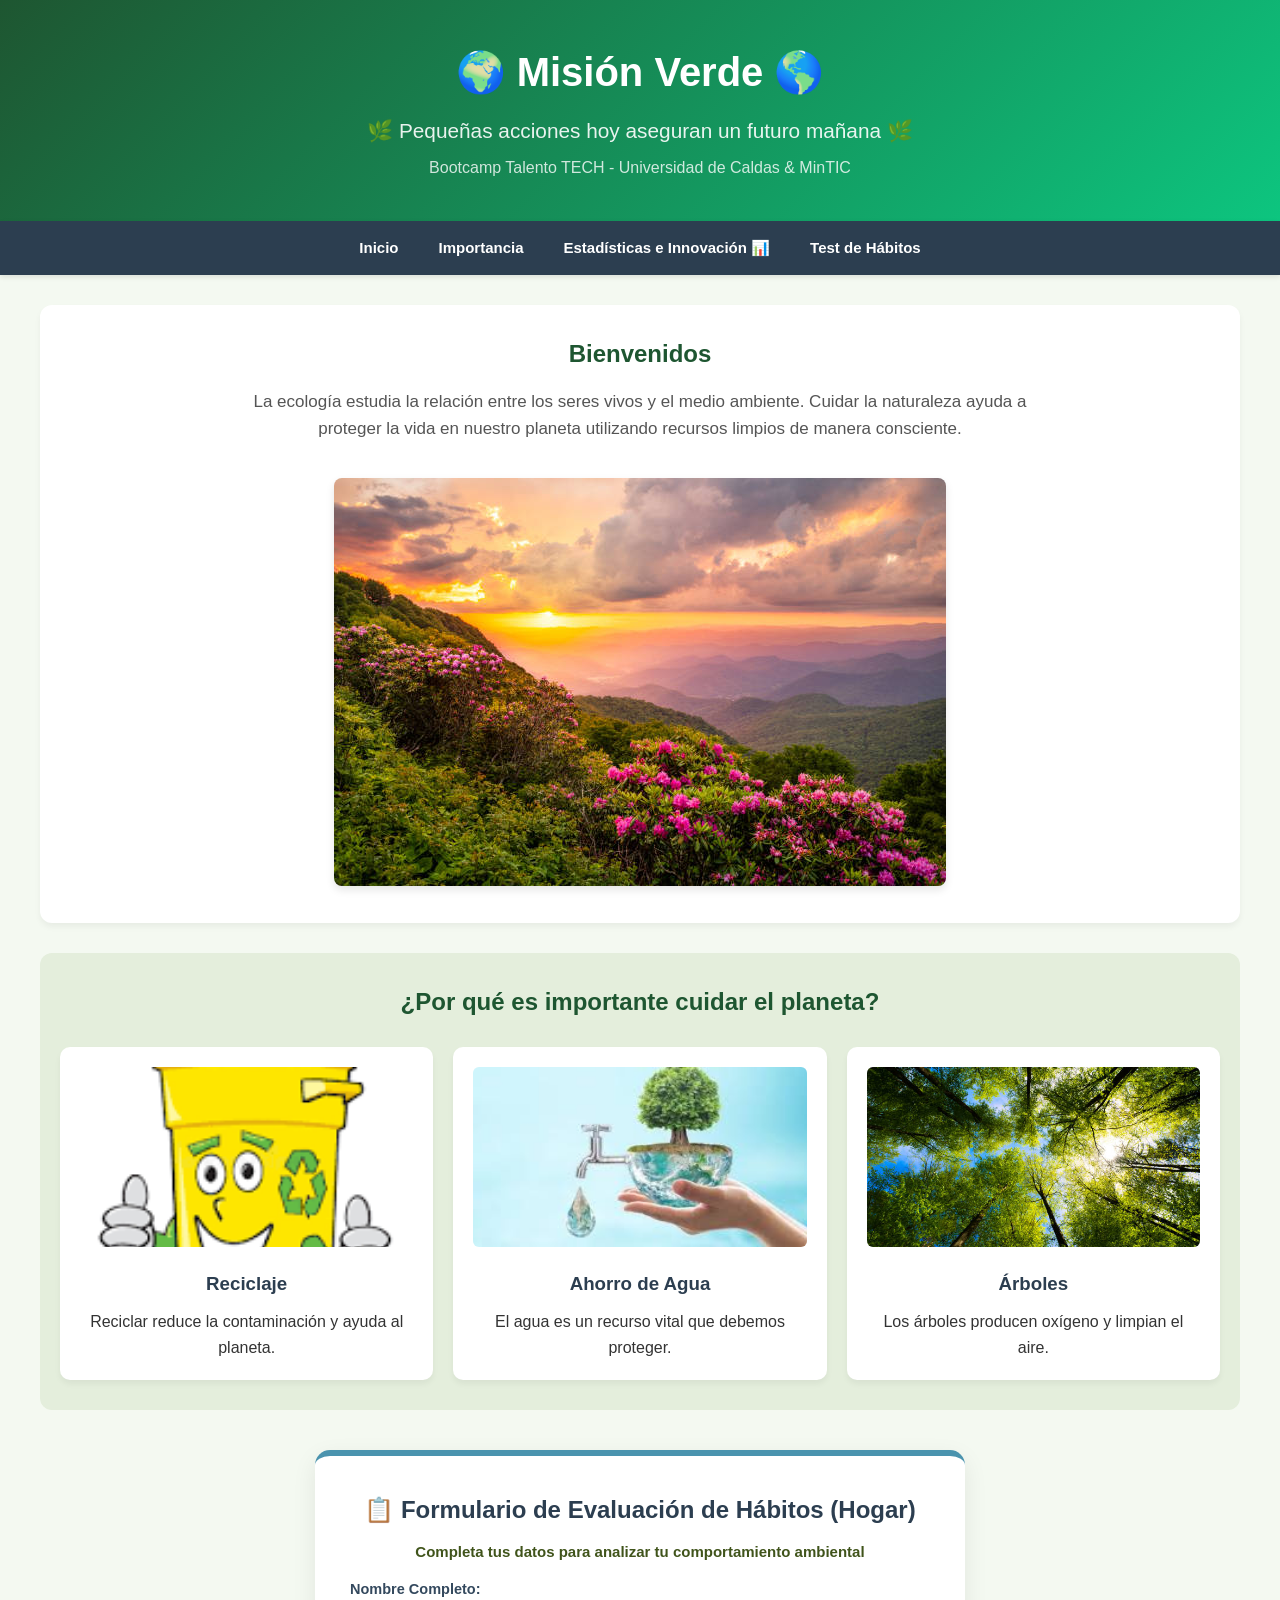
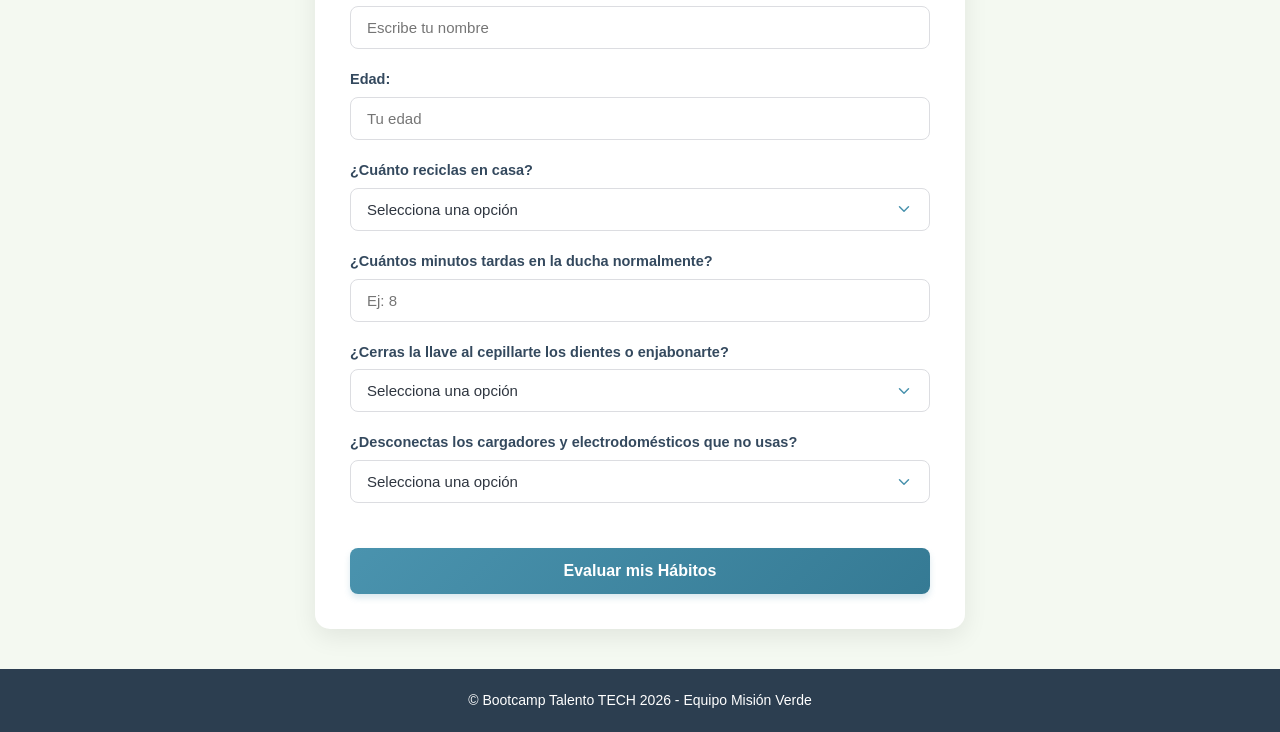
<file: Proyecto_Mision_Verde/Proyecto_Mision_Verde/index.html>
<!DOCTYPE html>
<html lang="es">
<head>
    <meta charset="UTF-8">
    <meta name="viewport" content="width=device-width, initial-scale=1.0">
    <title>Misión Verde - Inicio</title>
    <link rel="stylesheet" href="style.css">
</head>
<body>

    <header>
        <h1>🌍 Misión Verde 🌎</h1>
        <h2>🌿 Pequeñas acciones hoy aseguran un futuro mañana 🌿</h2>
        <h3>Bootcamp Talento TECH - Universidad de Caldas & MinTIC</h3>
    </header>

    <nav>
        <a href="index.html#inicio">Inicio</a>
        <a href="index.html#importancia">Importancia</a>
        <a href="estadisticas.html">Estadísticas e Innovación 📊</a>
        <a href="index.html#test">Test de Hábitos</a>
    </nav>

    <section id="inicio" class="principal">
        <h2>Bienvenidos</h2>
        <p>
            La ecología estudia la relación entre los seres vivos y el medio ambiente.
            Cuidar la naturaleza ayuda a proteger la vida en nuestro planeta utilizando recursos limpios de manera consciente.
        </p> 
        <img src="1_himagen.jpg" alt="Naturaleza">
    </section>

    <section id="importancia" class="contenedor">
        <h2>¿Por qué es importante cuidar el planeta?</h2>
        <div class="tarjetas">
            <div class="tarjeta">
                <img src="2_imagen.jpg" alt="Reciclaje">
                <h3>Reciclaje</h3>
                <p>Reciclar reduce la contaminación y ayuda al planeta.</p>
            </div>
            <div class="tarjeta">
                <img src="3_imagen.jpg" alt="Ahorro de agua">
                <h3>Ahorro de Agua</h3>
                <p>El agua es un recurso vital que debemos proteger.</p>
            </div>
            <div class="tarjeta">
                <img src="4_imagen.jpg" alt="Árboles">
                <h3>Árboles</h3>
                <p>Los árboles producen oxígeno y limpian el aire.</p>
            </div>
        </div>
    </section>

    <section id="test" class="formulario">
        <h2>📋 Formulario de Evaluación de Hábitos (Hogar)</h2>
        <p style="color: #40541b; font-weight: bold; margin-bottom: 15px;">Completa tus datos para analizar tu comportamiento ambiental</p>

        <form id="formEcológico" onsubmit="event.preventDefault();">
            <div class="grupo">
                <label for="nombre">Nombre Completo:</label>
                <input type="text" id="nombre" required placeholder="Escribe tu nombre">
            </div>
            
            <div class="grupo">
                <label for="edad">Edad:</label>
                <input type="number" id="edad" required min="1" placeholder="Tu edad">
            </div>

            <div class="grupo">
                <label for="recicla">¿Cuánto reciclas en casa?</label>
                <select id="recicla" required>
                    <option value="">Selecciona una opción</option>
                    <option value="mucho">Mucho (Separo todos los residuos)</option>
                    <option value="poco">Poco / A veces</option>
                    <option value="nada">Nada</option>
                </select>
            </div>

            <div class="grupo">
                <label for="bano">¿Cuántos minutos tardas en la ducha normalmente?</label>
                <input type="number" id="bano" required min="1" placeholder="Ej: 8">
            </div>

            <div class="grupo">
                <label for="lavamanos">¿Cerras la llave al cepillarte los dientes o enjabonarte?</label>
                <select id="lavamanos" required>
                    <option value="">Selecciona una opción</option>
                    <option value="si">Sí, siempre la cierro</option>
                    <option value="no">No, la dejo corriendo</option>
                </select>
            </div>

            <div class="grupo">
                <label for="desconecta">¿Desconectas los cargadores y electrodomésticos que no usas?</label>
                <select id="desconecta" required>
                    <option value="">Selecciona una opción</option>
                    <option value="si">Sí, siempre los desconecto</option>
                    <option value="no">No, se quedan conectados</option>
                </select>
            </div>

            <button type="button" style="margin-top: 25px;" onclick="evaluarHabitos()">Evaluar mis Hábitos</button>
        </form>

        <div id="resultado" style="display: none; width: 100%; max-width: 500px; margin-top: 20px; padding: 15px; border-radius: 8px; font-weight: bold; text-align: center;"></div>
    </section>

    <footer>
        <p>© Bootcamp Talento TECH 2026 - Equipo Misión Verde</p>
    </footer>

    <script src="ejemploJs.js"></script>
</body>
</html>
</file>
<file: Proyecto_Mision_Verde/Proyecto_Mision_Verde/style.css>
/* ==========================================================================
   ESTILOS GENERALES Y PALETA DE COLORES - MISIÓN VERDE
   ========================================================================== */
* {
    box-sizing: border-box;
    margin: 0;
    padding: 0;
    font-family: 'Segoe UI', Tahoma, Geneva, Verdana, sans-serif;
}

body {
    background-color: #f4f9f1;
    color: #333333;
    line-height: 1.6;
}

/* Encabezado Principal */
header {
    background: linear-gradient(135deg, #1e5631, #0dc57f);
    color: white;
    text-align: center;
    padding: 40px 20px;
    box-shadow: 0 4px 12px rgba(0,0,0,0.1);
}

header h1 {
    font-size: 2.5rem;
    margin-bottom: 10px;
}

header h2 {
    font-size: 1.3rem;
    font-weight: 300;
    opacity: 0.9;
    margin-bottom: 8px;
}

header h3 {
    font-size: 1rem;
    font-weight: 400;
    opacity: 0.8;
}

/* Barra de Navegación */
nav {
    background-color: #2c3e50;
    display: flex;
    justify-content: center;
    flex-wrap: wrap;
    position: sticky;
    top: 0;
    z-index: 1000;
    box-shadow: 0 2px 5px rgba(0,0,0,0.1);
}

nav a {
    color: #ffffff;
    text-decoration: none;
    padding: 15px 20px;
    font-weight: 600;
    font-size: 15px;
    transition: all 0.3s ease;
}

nav a:hover {
    background-color: #0dc57f;
    color: white;
}

/* Secciones del Contenido */
section {
    padding: 40px 20px;
    max-width: 1200px;
    margin: 0 auto;
}

.principal {
    text-align: center;
    background: white;
    margin-top: 30px;
    margin-bottom: 30px;
    border-radius: 12px;
    box-shadow: 0 4px 6px rgba(0,0,0,0.05);
    padding: 30px;
}

.principal h2 {
    color: #1e5631;
    margin-bottom: 15px;
}

.principal p {
    font-size: 17px;
    max-width: 800px;
    margin: 0 auto 20px auto;
    color: #555;
}

.principal img {
    max-width: 100%;
    height: auto;
    border-radius: 8px;
    margin-top: 15px;
    box-shadow: 0 4px 8px rgba(0,0,0,0.1);
}

/* Tarjetas Informativas y Gráficos */
.contenedor {
    background-color: #e4eedc;
    border-radius: 12px;
    margin-bottom: 30px;
    padding: 30px 20px;
}

.contenedor h2 {
    text-align: center;
    color: #1e5631;
    margin-bottom: 25px;
}

.tarjetas {
    display: flex;
    justify-content: center;
    gap: 20px;
    flex-wrap: wrap;
    width: 100%;
}

.tarjeta {
    background: white;
    border-radius: 10px;
    padding: 20px;
    flex: 1;
    min-width: 280px;
    box-shadow: 0 4px 6px rgba(0,0,0,0.05);
    text-align: center;
    transition: transform 0.3s ease;
}

.tarjeta:hover {
    transform: translateY(-5px);
}

.tarjeta img {
    width: 100%;
    height: 180px;
    object-fit: cover;
    border-radius: 6px;
    margin-bottom: 15px;
}

.tarjeta h3 {
    color: #2c3e50;
    margin-bottom: 10px;
}

/* Tablas Estilizadas */
table {
    margin-top: 15px;
    background: white;
}

th, td {
    text-align: left;
}

tr:nth-child(even) {
    background-color: #f9fbf7;
}

/* Contenedores fijados para los Canvas de Chart.js */
.box-grafica {
    position: relative;
    height: 260px;
    width: 100%;
}

/* ==========================================================================
   NUEVO: SECCIÓN DE FORMULARIOS (AQUÍ OCURRE LA MEJORA VISUAL DEL TEST)
   ========================================================================== */
.formulario {
    background: #ffffff;
    max-width: 650px;
    margin: 40px auto;
    padding: 35px;
    border-radius: 15px;
    box-shadow: 0 8px 24px rgba(0, 0, 0, 0.08);
    border-top: 6px solid #4a93ae; /* Detalle de color azul del dashboard */
    text-align: center;
}

.formulario h2 {
    color: #2c3e50;
    margin-bottom: 10px;
    font-size: 24px;
}

.formulario p {
    color: #7f8c8d;
    font-size: 15px;
    margin-bottom: 25px;
}

/* Contenedor Interno de los Elementos */
.formulario form {
    display: flex;
    flex-direction: column;
    align-items: center;
    gap: 20px; /* Separación balanceada e idónea entre preguntas */
    width: 100%;
}

/* Grupo de campos (Para vistas con estructuras tipo label + input) */
.grupo {
    width: 100%;
    display: flex;
    flex-direction: column;
    text-align: left;
}

/* Enunciados Largos de las Preguntas */
.formulario label {
    width: 100%;
    text-align: left;
    font-weight: 600;
    color: #34495e; /* Tono oscuro moderno y súper legible */
    margin-bottom: 6px;
    font-size: 14.5px;
    line-height: 1.5;
}

/* Homogeneizar Inputs de Texto, Números y Selectores */
.formulario input[type="text"],
.formulario input[type="number"],
.formulario select {
    width: 100% !important; /* Fuerza simetría perfecta en todos los campos */
    max-width: 100% !important;
    padding: 12px 16px; /* Incremento de espacio interno para comodidad de lectura */
    border: 1.5px solid #dcdde1;
    border-radius: 8px; /* Esquinas suaves */
    font-size: 15px;
    color: #2f3640;
    background-color: #ffffff;
    box-sizing: border-box;
    transition: all 0.3s ease; /* Transición animada suave al dar foco */
}

/* Estilo Premium para Cajas de Selección (<select>) */
.formulario select {
    cursor: pointer;
    appearance: none; /* Quitamos la flecha gris rígida por defecto del sistema */
    -webkit-appearance: none;
    -moz-appearance: none;
    /* Inyección de una flecha vectorial minimalista limpia y personalizada */
    background-image: url("data:image/svg+xml;utf8,<svg xmlns='http://www.w3.org/2000/svg' width='24' height='24' viewBox='0 0 24 24' fill='none' stroke='%234a93ae' stroke-width='2' stroke-linecap='round' stroke-linejoin='round'><polyline points='6 9 12 15 18 9'></polyline></svg>");
    background-repeat: no-repeat;
    background-position: right 16px center; /* Ubicada a la derecha de forma balanceada */
    background-size: 18px;
    padding-right: 45px; /* Evita que los textos largos pisen la nueva flecha */
}

/* Efectos al Enfocar (Click en el campo) */
.formulario input[type="text"]:focus,
.formulario input[type="number"]:focus,
.formulario select:focus {
    outline: none;
    border-color: #4a93ae; /* Cambia al tono azul del dashboard */
    box-shadow: 0 0 8px rgba(74, 147, 174, 0.25); /* Resplandor sutil */
    background-color: #fbfdfe;
}

/* Botones de Envío / Cálculo del Algoritmo */
.formulario button {
    width: 100%;
    background: linear-gradient(135deg, #4a93ae, #357a94);
    color: white;
    border: none;
    padding: 14px;
    font-size: 16px;
    font-weight: bold;
    border-radius: 8px;
    cursor: pointer;
    box-shadow: 0 4px 6px rgba(74, 147, 174, 0.2);
    transition: all 0.2s ease;
    margin-top: 10px;
}

.formulario button:hover {
    background: linear-gradient(135deg, #357a94, #285e72);
    box-shadow: 0 6px 12px rgba(74, 147, 174, 0.3);
    transform: translateY(-1px);
}

.formulario button:active {
    transform: translateY(1px);
}


footer {
    background-color: #2c3e50;
    color: white;
    text-align: center;
    padding: 20px;
    margin-top: 40px;
    font-size: 14px;
}
</file>
